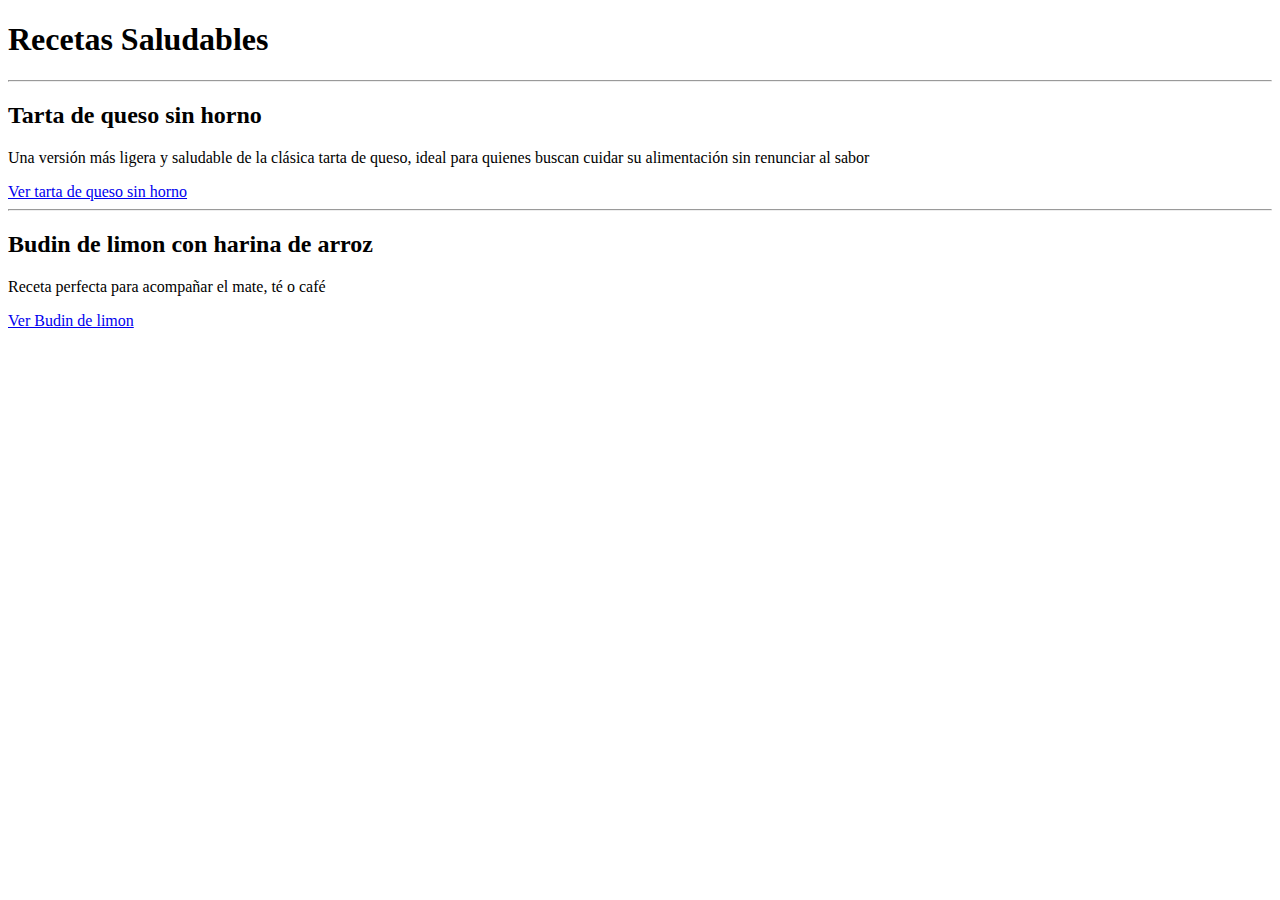
<file: index.html>
<!DOCTYPE html>
<html lang="en">
<head>
    <meta charset="UTF-8">
    <meta name="viewport" content="width=device-width, initial-scale=1.0">
    <title>Mis recetas</title>
</head>
<body>
    <h1>Recetas Saludables</h1> 
    <hr>
    <h2>Tarta de queso sin horno</h2>
    <p>Una versión más ligera y saludable de la clásica tarta de queso, ideal para quienes buscan cuidar su alimentación sin renunciar al sabor</p>
    <a href="Views/tarta-de-queso-sin-horno.html">Ver tarta de queso sin horno</a>
    <hr>
    <h2>Budin de limon con harina de arroz</h2>
    <p>Receta perfecta para acompañar el mate, té o café</p>
    <a href="Views/Budin-de-limon.html">Ver Budin de limon</a>
</body>
</html>
</file>
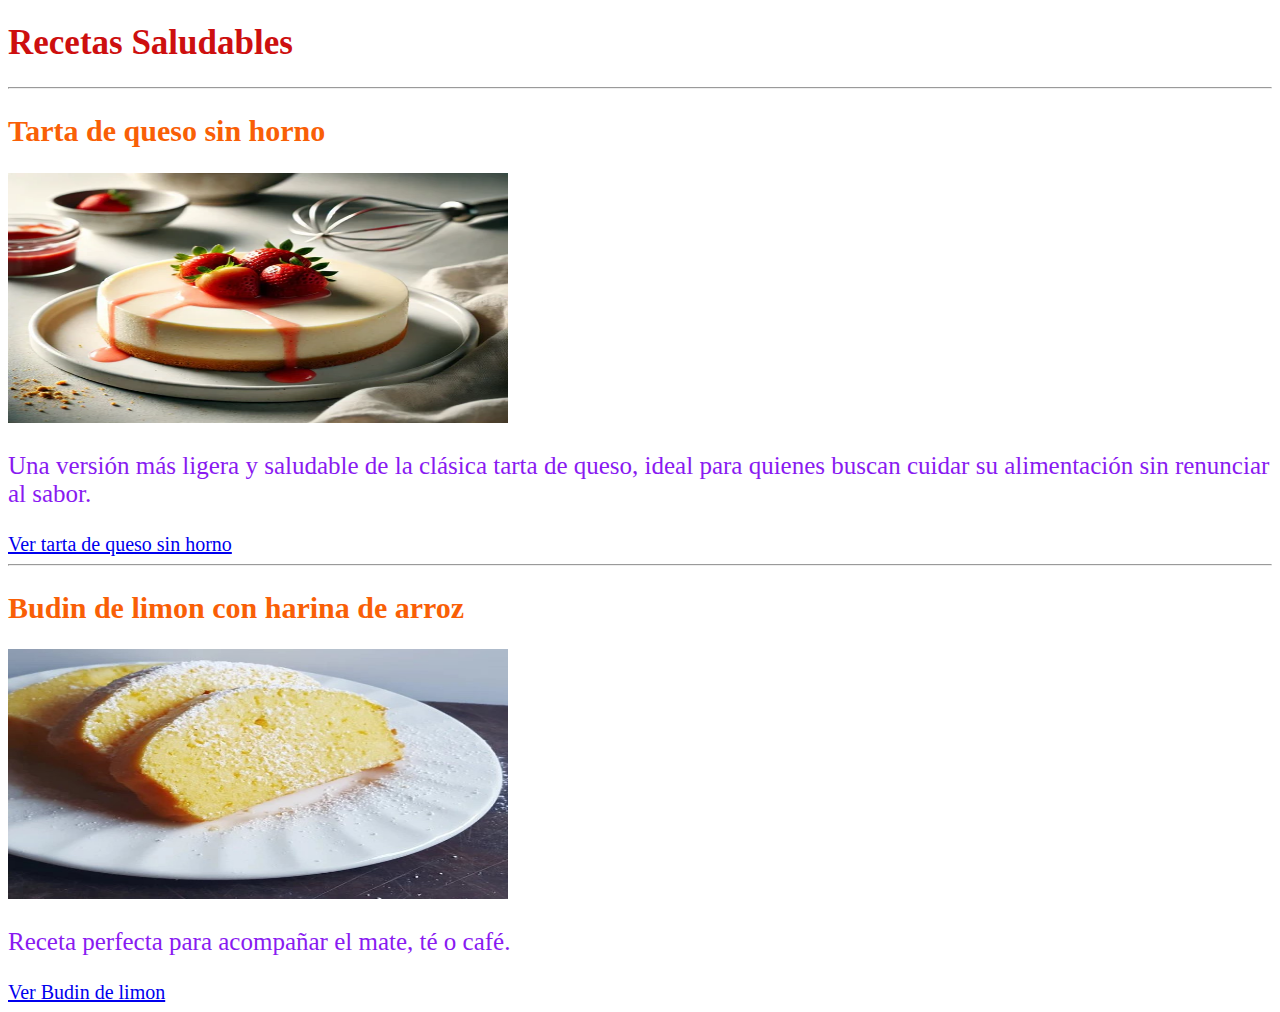
<file: Public/index.html>
<!DOCTYPE html>
<html lang="en">
<head>
    <meta charset="UTF-8">
    <meta name="viewport" content="width=device-width, initial-scale=1.0">
    <link rel="stylesheet" href="CSS/style.css">
    <title>Mis recetas</title>
</head>
<body>
    <h1>Recetas Saludables</h1> 
    <hr>
    <h2>Tarta de queso sin horno</h2>
    <img src="Img/TartadeQuesoSinHorno.jpg" alt="Tarta de queso sin horno" width="500" height="250">
    <p>Una versión más ligera y saludable de la clásica tarta de queso, ideal para quienes buscan cuidar su alimentación sin renunciar al sabor.</p>
    <a href="Views/tarta-de-queso-sin-horno.html">Ver tarta de queso sin horno</a>
    <hr>
    <h2>Budin de limon con harina de arroz</h2>
    <img src="Img/BudinDeLimon.jpg" alt="Budin de limon con harina de arroz" width="500" height="250">
    <p>Receta perfecta para acompañar el mate, té o café.</p>
    <a href="Views/Budin-de-limon.html">Ver Budin de limon</a>
</body>
</html>
</file>
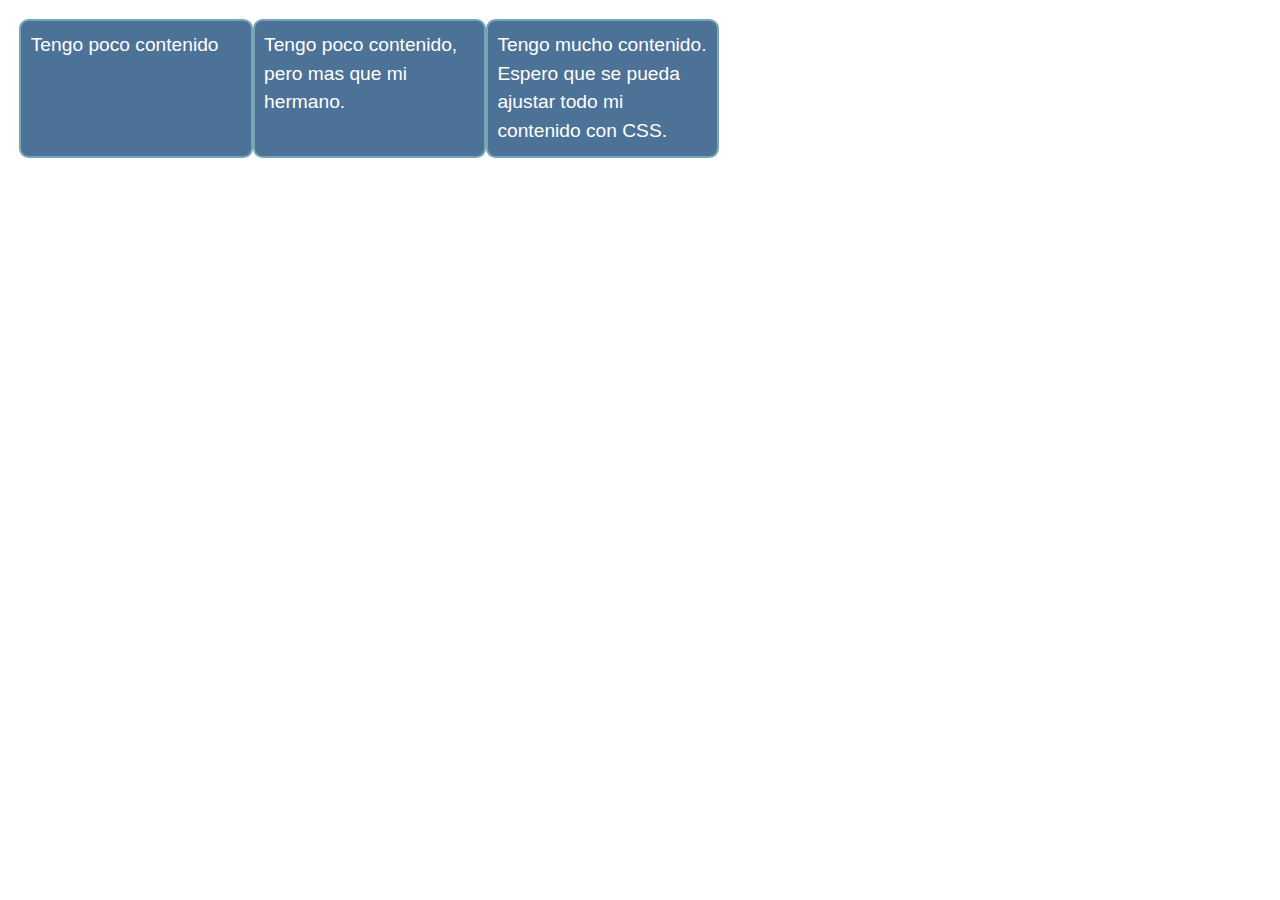
<file: tarea 4/ejercicio2/index.html>
<!DOCTYPE html>
<html lang="en-us">
<head>
    <meta charset="utf-8" />
    <meta name="viewport" content="width=device-width" />
    <title>Flexbox: ejercicio 2</title>
    <link rel="stylesheet" href="public/css/style.css">
</head>
<!--NO MODIFICAR-->
<body>
    <ul>
        <li>Tengo poco contenido</li>
        <li>Tengo poco contenido, pero mas que mi hermano.</li>
        <li>Tengo mucho contenido. Espero que se pueda ajustar todo mi contenido con CSS.</li>
    </ul>
</body>

</html>
</file>
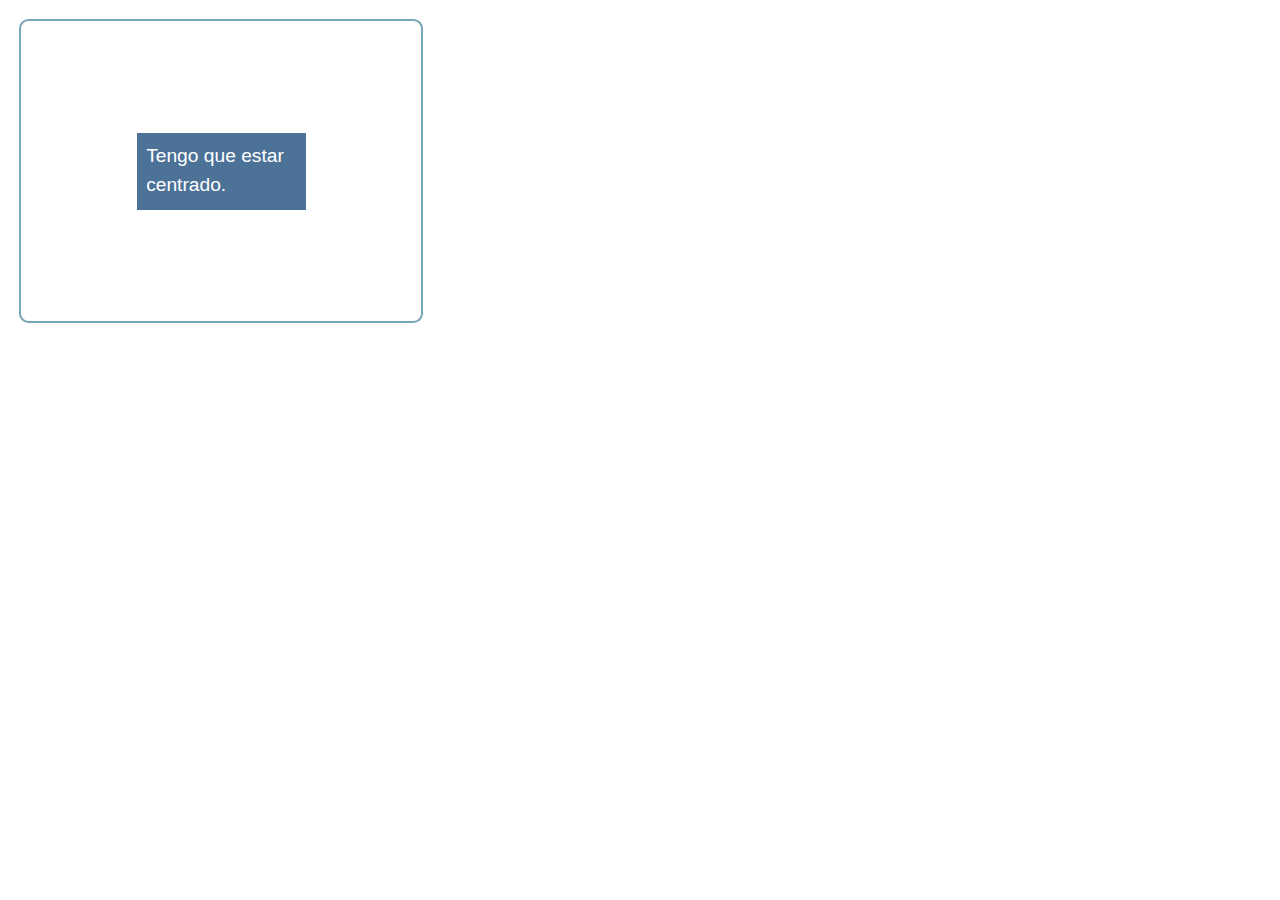
<file: tarea 4/ejercicio3/index.html>
<!DOCTYPE html>
<html lang="en-us">
<head>
    <meta charset="utf-8" />
    <meta name="viewport" content="width=device-width" />
    <title>Flexbox: Ejercicio 3</title>
    <link rel="stylesheet" href="public/css/style.css">
</head>
<!--NO MODIFICAR-->
<body>
    <div class="padre">
        <div class="hijo">Tengo que estar centrado.</div>
    </div>
</body>

</html>
</file>
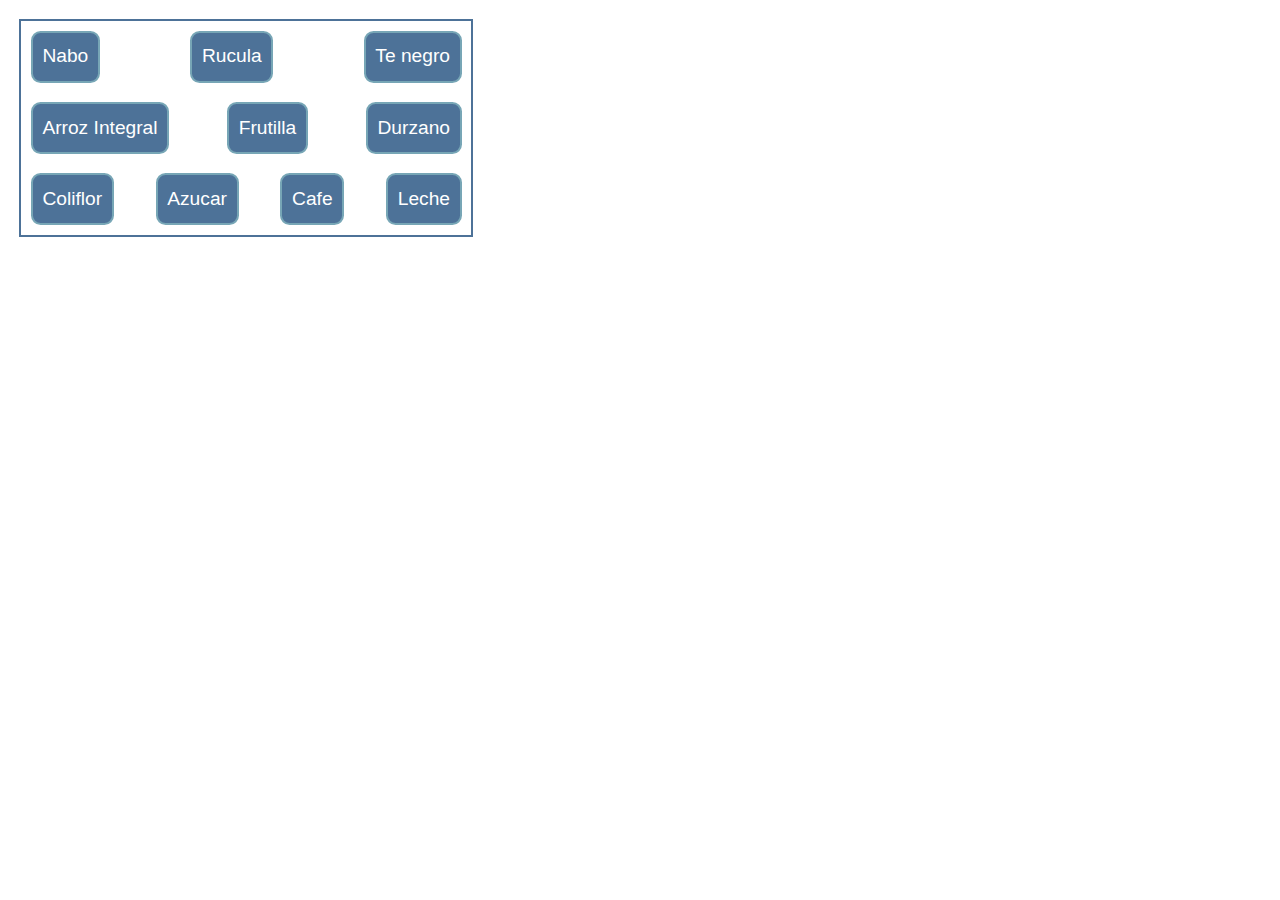
<file: tarea 4/ejercicio4/index.html>
<!DOCTYPE html>
<html lang="en-us">
<head>
    <meta charset="utf-8" />
    <meta name="viewport" content="width=device-width" />
    <title>Flexbox: Ejercicio 4</title>
    <link rel="stylesheet" href="public/css/style.css">
</head>
<!--NO MODIFICAR-->
<body>
    <ul>
        <li>Nabo</li>
        <li>Rucula</li>
        <li>Te negro</li>
        <li>Arroz Integral</li>
        <li>Frutilla</li>
        <li>Durzano</li>
        <li>Coliflor</li>
        <li>Azucar</li>
        <li>Cafe</li>
        <li>Leche</li>
    </ul>
</body>

</html>
</file>
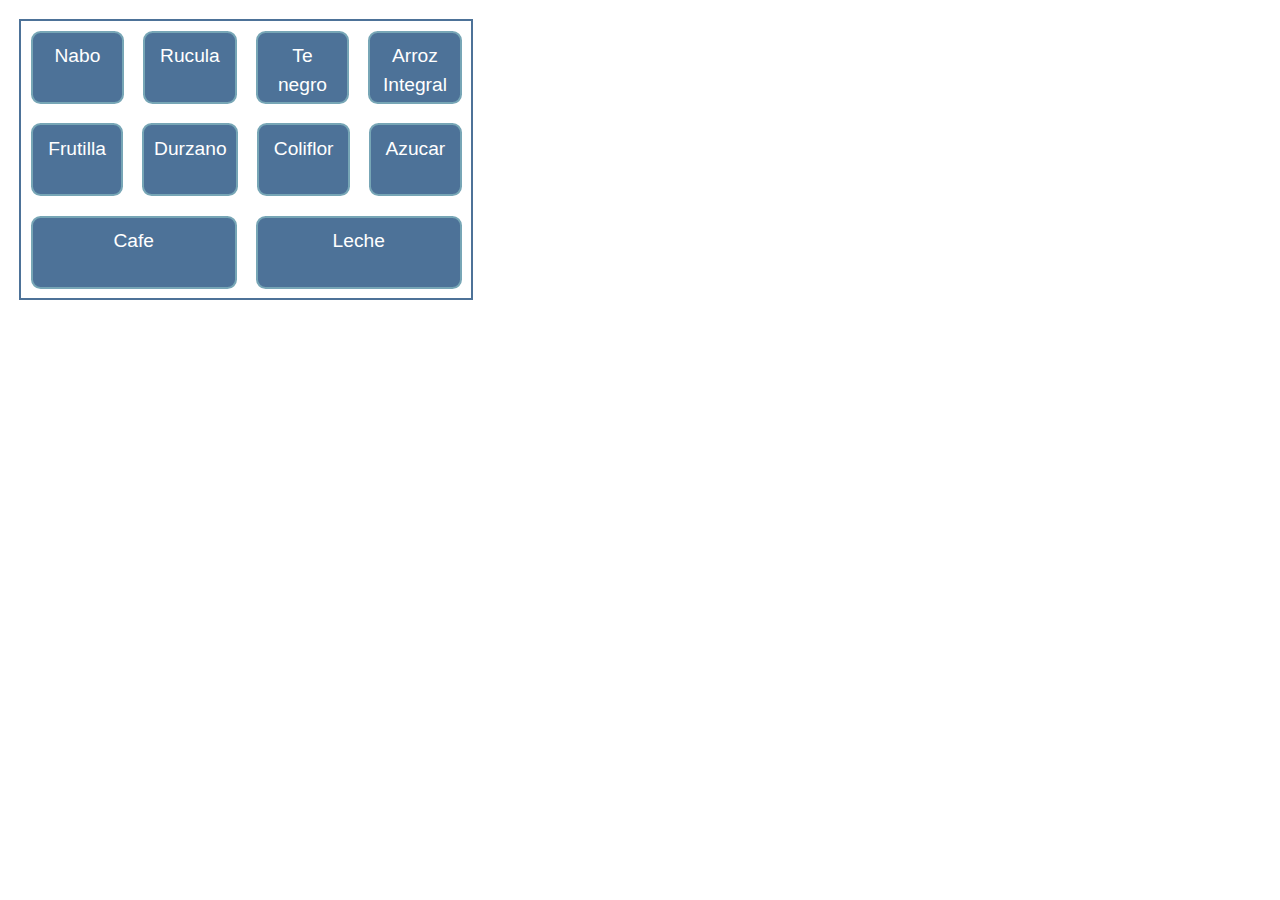
<file: tarea 4/ejercicio5/index.html>
<!DOCTYPE html>
<html lang="en-us">
<head>
    <meta charset="utf-8" />
    <meta name="viewport" content="width=device-width" />
    <title>Flexbox: Ejercicio 5</title>
    <link rel="stylesheet" href="public/css/style.css">
</head>
<!--NO MODIFICAR-->
<body>
    <ul>
        <li>Nabo</li>
        <li>Rucula</li>
        <li>Te negro</li>
        <li>Arroz Integral</li>
        <li>Frutilla</li>
        <li>Durzano</li>
        <li>Coliflor</li>
        <li>Azucar</li>
        <li>Cafe</li>
        <li>Leche</li>
    </ul>
</body>

</html>
</file>
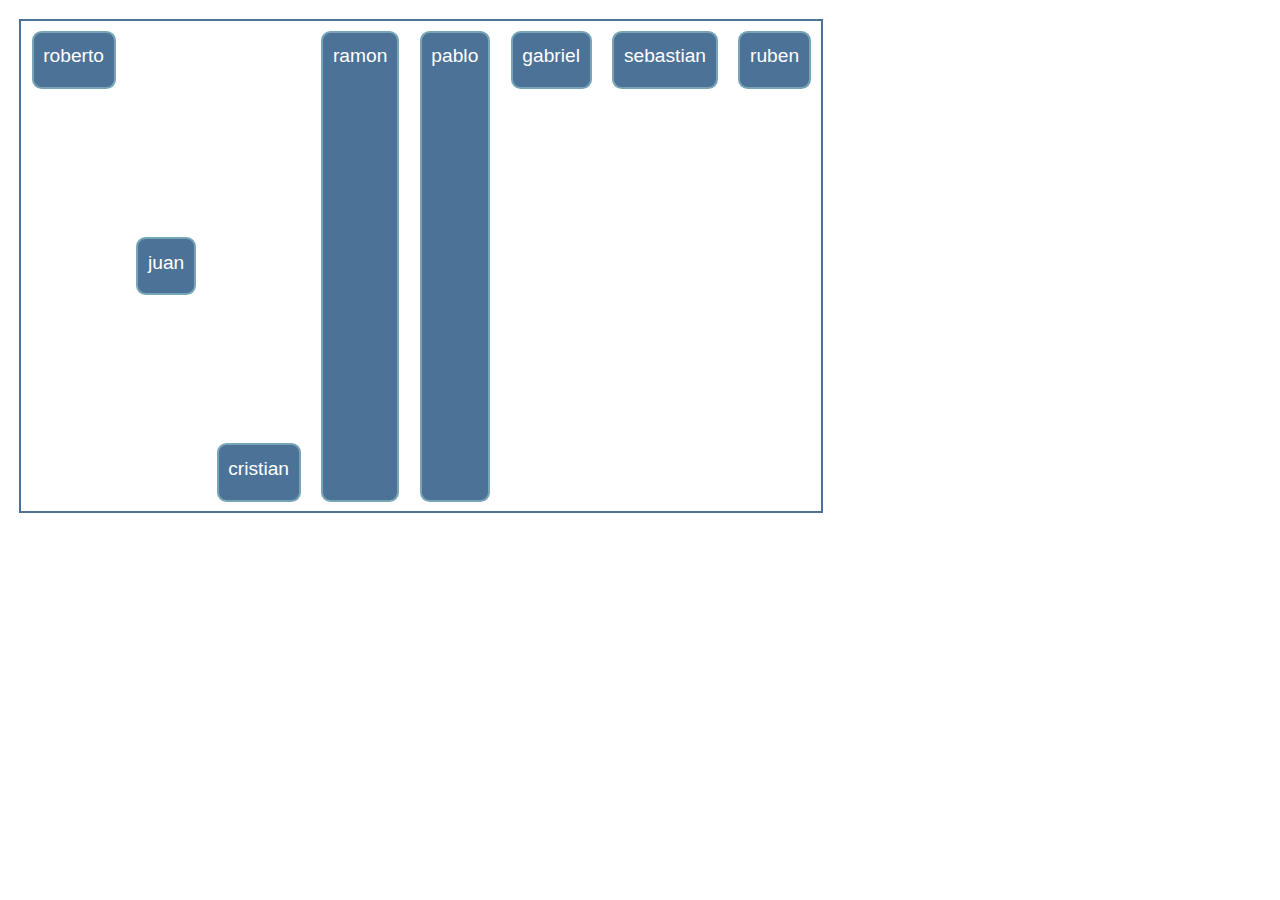
<file: tarea 4/ejercicio6/index.html>
<!DOCTYPE html>
<html lang="en-us">
<head>
    <meta charset="utf-8" />
    <meta name="viewport" content="width=device-width" />
    <title>Flexbox: Ejercicio 6</title>
    <link rel="stylesheet" href="public/css/style.css">
</head>
<!--NO MODIFICAR-->
<body>
    <ul>
        <li class="l1">juan</li>
        <li class="l2">cristian</li>
        <li class="l3">ramon</li>
        <li class="l4">pablo</li>
        <li class="l5">roberto</li>
        <li class="l6">gabriel</li>
        <li class="l7">sebastian</li>
        <li class="l8">ruben</li>
    </ul>
</body>

</html>
</file>
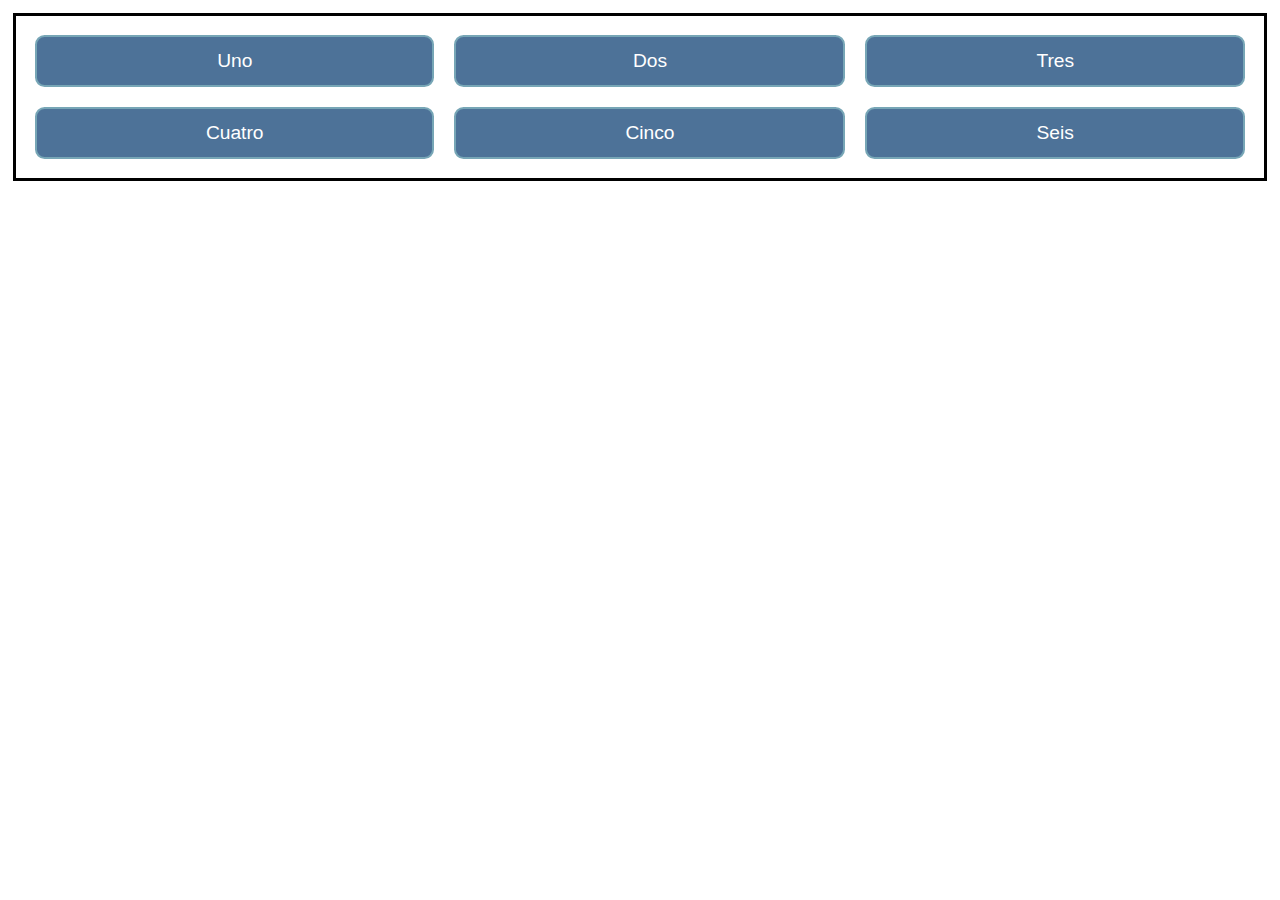
<file: tarea 5/ejercicio 1/index.html>
<!DOCTYPE html>
<html lang="en">
<head>
    <meta charset="UTF-8">
    <meta http-equiv="X-UA-Compatible" content="IE=edge">
    <meta name="viewport" content="width=device-width, initial-scale=1.0">
    <title>Grid: ejercicio 1</title>
    <link rel="stylesheet" href="public/css/style.css">
</head>
<body>
    <div class="grid">
        <div>Uno</div>
        <div>Dos</div>
        <div>Tres</div>
        <div>Cuatro</div>
        <div>Cinco</div>
        <div>Seis</div>
    </div>
</body>
</html>
</file>
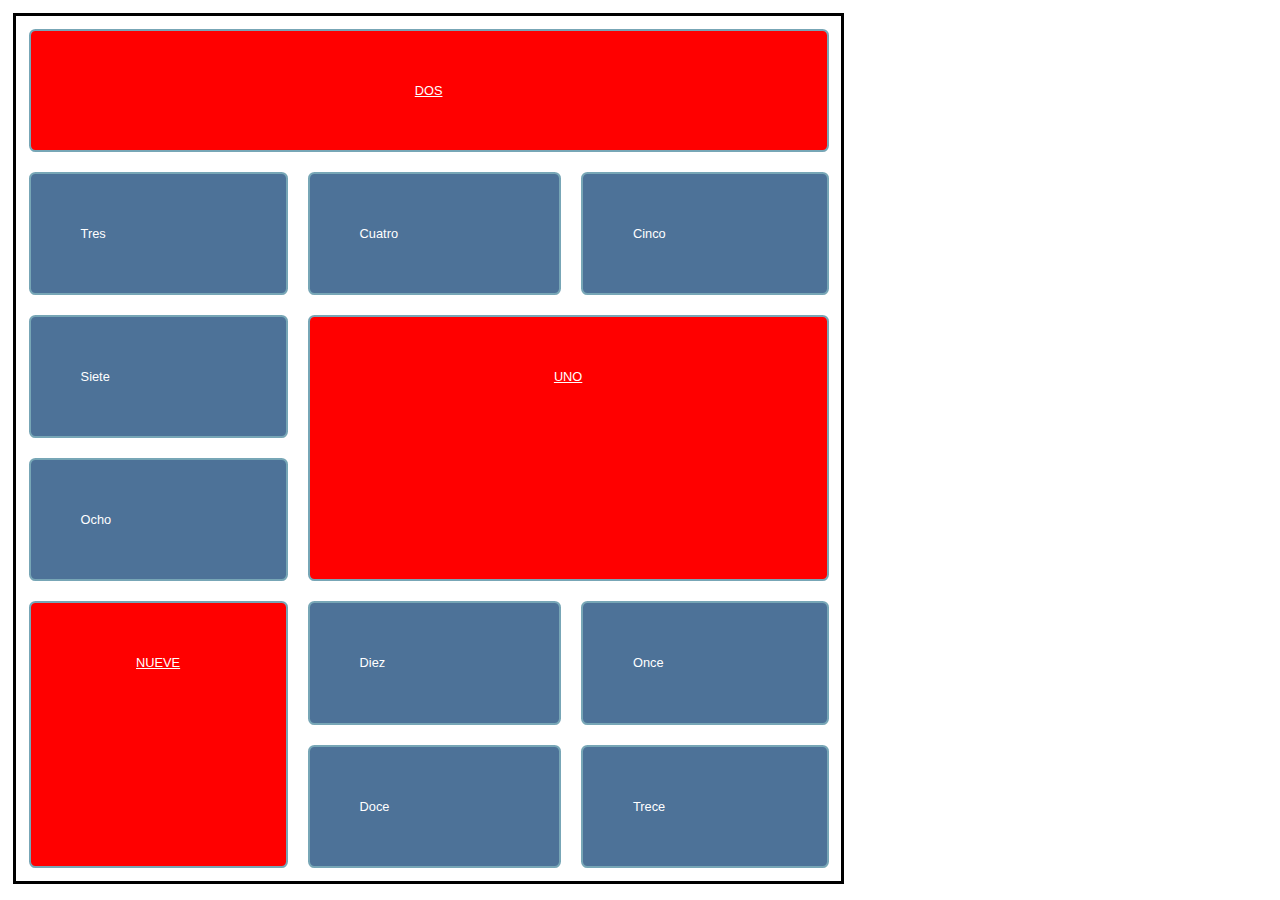
<file: tarea 5/ejercicio 3/index.html>
<!DOCTYPE html>
<html lang="en">
<head>
    <meta charset="UTF-8">
    <meta http-equiv="X-UA-Compatible" content="IE=edge">
    <meta name="viewport" content="width=device-width, initial-scale=1.0">
    <title>Grid: ejercicio 1</title>
    <link rel="stylesheet" href="public/css/style.css">
</head>
<body>
    <div class="grid">
        <div class="item1">Uno</div>
        <div class="item2">Dos</div>
        <div>Tres</div>
        <div>Cuatro</div>
        <div>Cinco</div>
        <div>Siete</div>
        <div>Ocho</div>
        <div class="item9">Nueve</div>
        <div>Diez</div>
        <div>Once</div>
        <div>Doce</div>
        <div>Trece</div>
    </div>
</body>
</html>
</file>
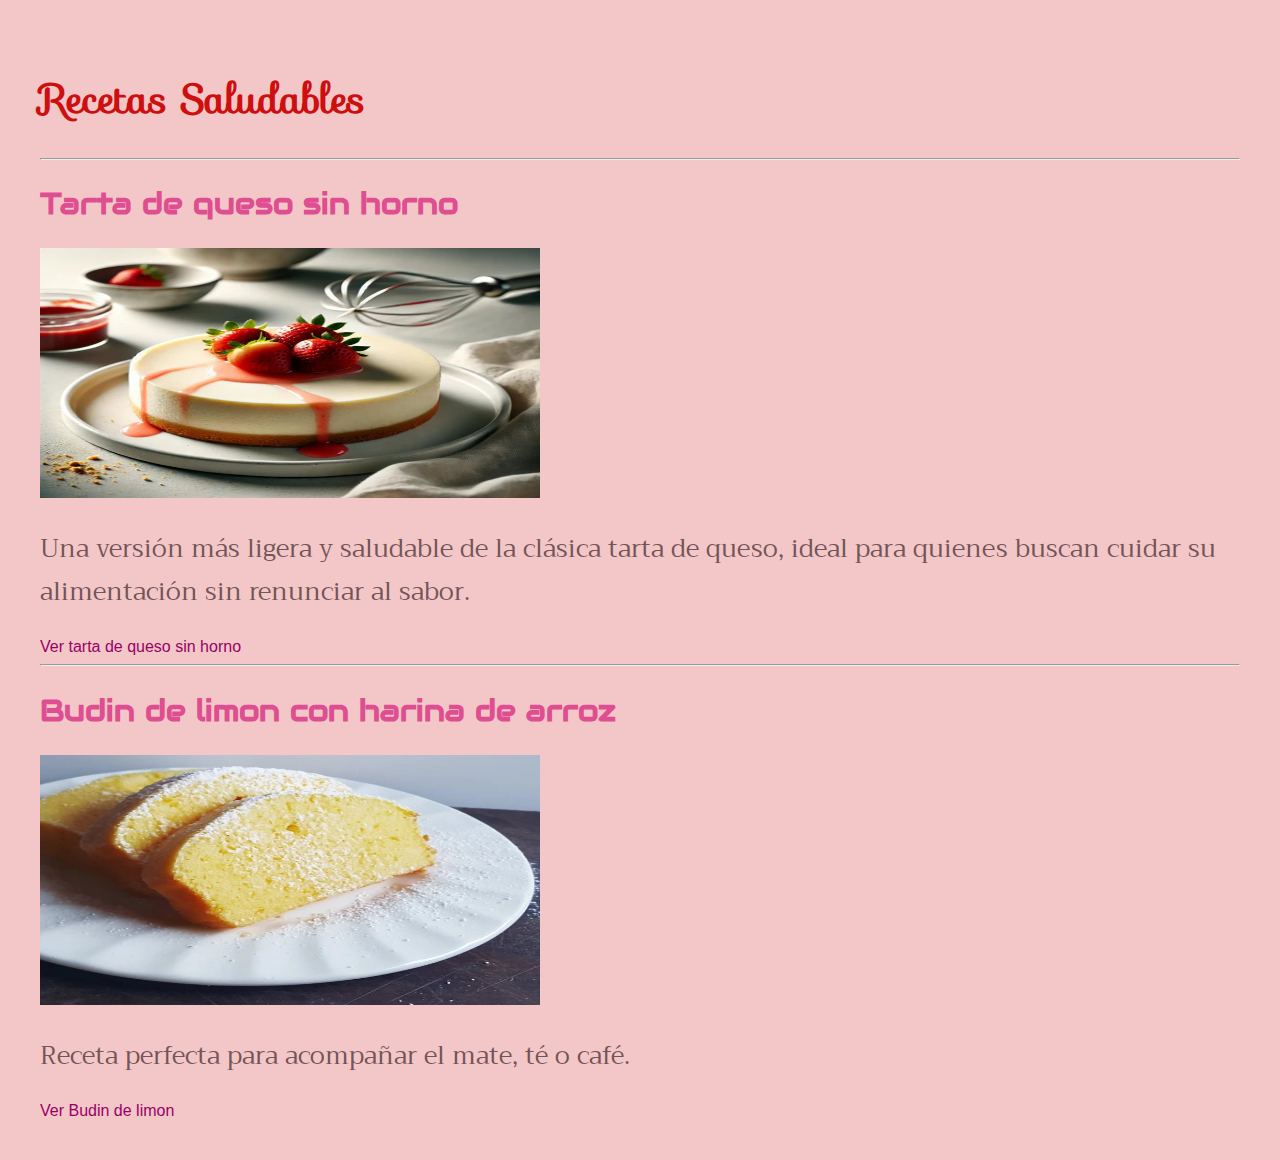
<file: Tarea3/Public/index.html>
<!DOCTYPE html>
<html lang="en">
<head>
    <meta charset="UTF-8">
    <meta name="viewport" content="width=device-width, initial-scale=1.0">
    <link rel="stylesheet" href="Views/Css/style.css">
    <title>Mis recetas</title>
</head>
<body>
    <h1>Recetas Saludables</h1> 
    <hr>
    <h2>Tarta de queso sin horno</h2>
    <img src="Img/TartadeQuesoSinHorno.jpg" alt="Tarta de queso sin horno" width="500" height="250">
    <p>Una versión más ligera y saludable de la clásica tarta de queso, ideal para quienes buscan cuidar su alimentación sin renunciar al sabor.</p>
    <a href="Views/tarta-de-queso-sin-horno.html">Ver tarta de queso sin horno</a>
    <hr>
    <h2>Budin de limon con harina de arroz</h2>
    <img src="Img/BudinDeLimon.jpg" alt="Budin de limon con harina de arroz" width="500" height="250">
    <p>Receta perfecta para acompañar el mate, té o café.</p>
    <a href="Views/Budin-de-limon.html">Ver Budin de limon</a>
</body>
</html>
</file>
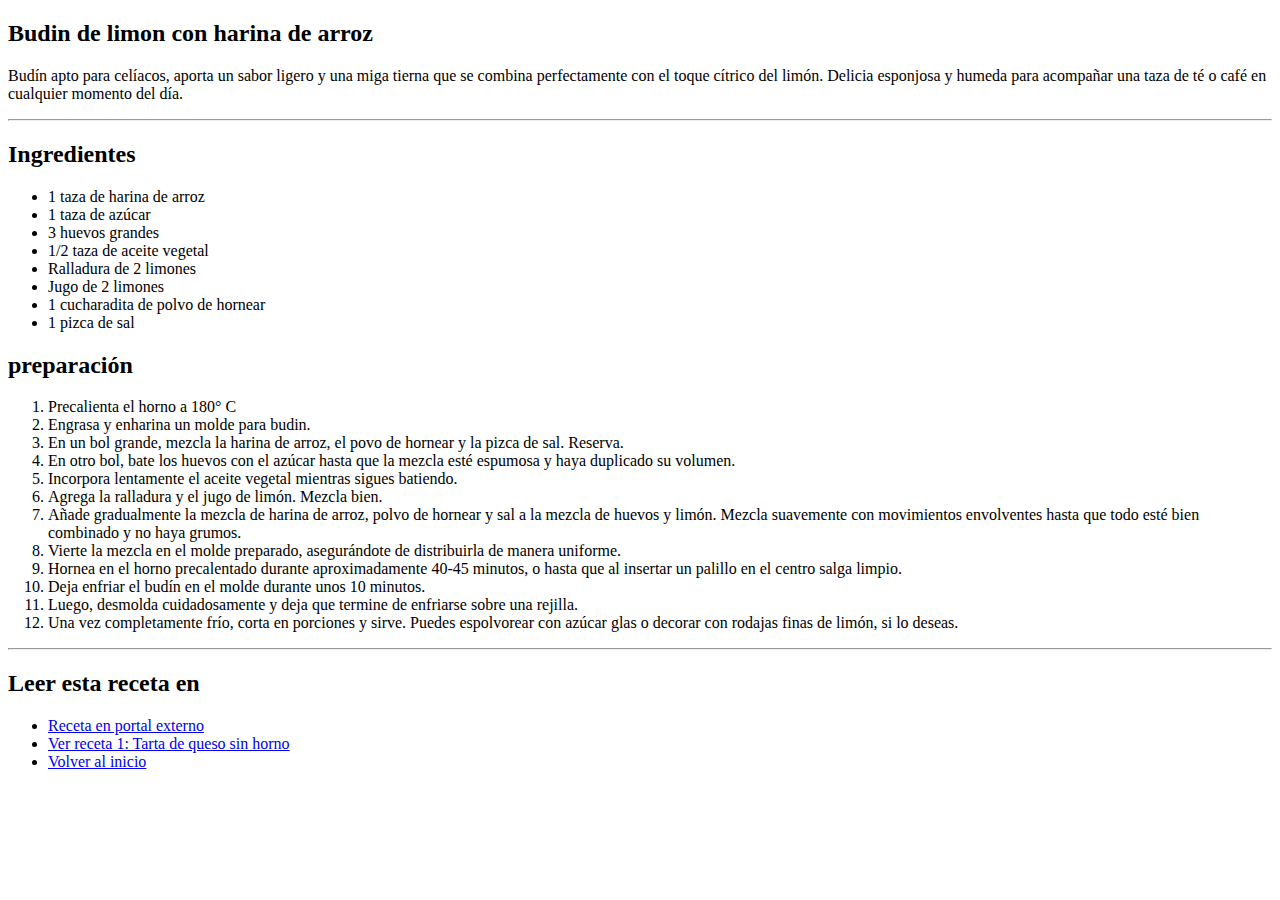
<file: Budin-de-limon.html>
<!DOCTYPE html>
<html lang="en">
<head>
    <meta charset="UTF-8">
    <meta name="viewport" content="width=device-width, initial-scale=1.0">
    <title>Budin de limon con harina de arroz</title>
</head>
<body>
    <h2>Budin de limon con harina de arroz</h2>
    <p>Budín apto para celíacos, aporta un sabor ligero y una miga tierna que se combina perfectamente con el toque cítrico del limón. Delicia esponjosa y humeda para acompañar una taza de té o café en cualquier momento del día.</p>
    <hr>
    <h2>Ingredientes</h2>
    <ul>
        <li>1 taza de harina de arroz</li>
        <li>1 taza de azúcar</li>
        <li>3 huevos grandes</li>
        <li>1/2 taza de aceite vegetal</li>
        <li>Ralladura de 2 limones</li>
        <li>Jugo de 2 limones</li>
        <li>1 cucharadita de polvo de hornear</li>
        <li>1 pizca de sal</li>
    </ul>
    <h2>preparación</h2>
    <ol>
        <li>Precalienta el horno a 180° C</li>
        <li>Engrasa y enharina un molde para budin.</li>
        <li>En un bol grande, mezcla la harina de arroz, el povo de hornear y la pizca de sal. Reserva.</li>
        <li>En otro bol, bate los huevos con el azúcar hasta que la mezcla esté espumosa y haya duplicado su volumen.</li>
        <li>Incorpora lentamente el aceite vegetal mientras sigues batiendo.</li>
        <li>Agrega la ralladura y el jugo de limón. Mezcla bien.</li>
        <li>Añade gradualmente la mezcla de harina de arroz, polvo de hornear y sal a la mezcla de huevos y limón. Mezcla suavemente con movimientos envolventes hasta que todo esté bien combinado y no haya grumos.</li>
        <li>Vierte la mezcla en el molde preparado, asegurándote de distribuirla de manera uniforme.</li>
        <li>Hornea en el horno precalentado durante aproximadamente 40-45 minutos, o hasta que al insertar un palillo en el centro salga limpio.</li>
        <li>Deja enfriar el budín en el molde durante unos 10 minutos.</li>
        <li>Luego, desmolda cuidadosamente y deja que termine de enfriarse sobre una rejilla.</li>
        <li>Una vez completamente frío, corta en porciones y sirve. Puedes espolvorear con azúcar glas o decorar con rodajas finas de limón, si lo deseas.</li>
    </ol>
    <hr>
    <h2>Leer esta receta en</h2>
    <ul>
        <li><a href="https://www.airedesantafe.com.ar/recetas/budin-limon-harina-arroz-la-receta-tacc-disfrutar-la-merienda-n589691">Receta en portal externo</a></li>
        <li><a href="tarta-de-queso-sin-horno.html"> Ver receta 1: Tarta de queso sin horno</a></li>
        <li><a href="../index.html">Volver al inicio</a></li>
    </ul>
</body>
</html>
</file>
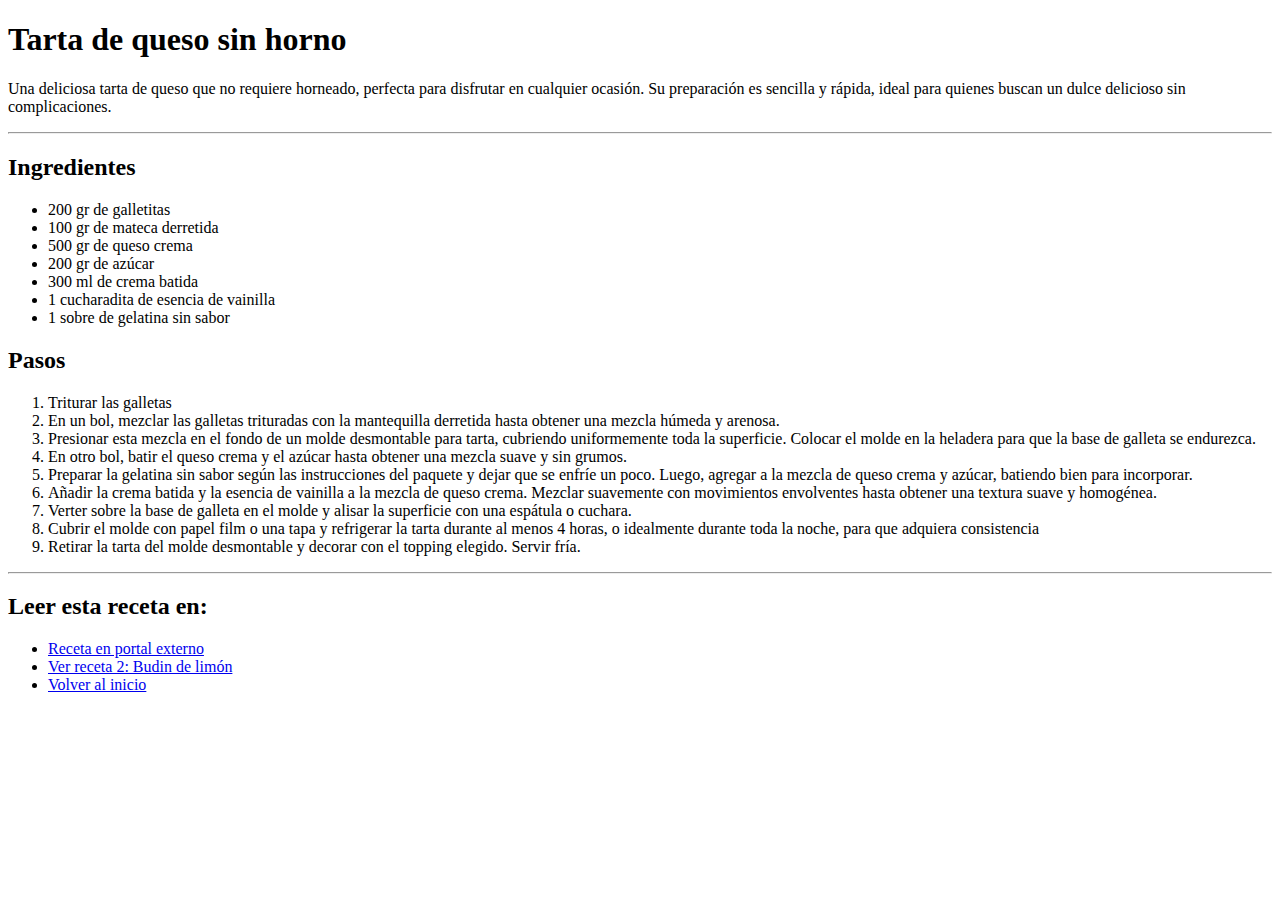
<file: tarta-de-queso-sin-horno.html>
<!DOCTYPE html>
<html lang="en">
<head>
    <meta charset="UTF-8">
    <meta name="viewport" content="width=device-width, initial-scale=1.0">
    <title>Tarta de queso sin horno</title>
</head>
<body>
  <h1>Tarta de queso sin horno</h1>  
  <p>Una deliciosa tarta de queso que no requiere horneado, perfecta para disfrutar en cualquier ocasión. Su preparación es sencilla y rápida, ideal para quienes buscan un dulce delicioso sin complicaciones.</p>
<hr>
<h2>Ingredientes</h2>
<ul>
    <li>200 gr de galletitas</li>
    <li>100 gr de mateca derretida</li>
    <li>500 gr de queso crema</li>
    <li>200 gr de azúcar</li>
    <li>300 ml de crema batida</li>
    <li>1 cucharadita de esencia de vainilla</li>
    <li>1 sobre de gelatina sin sabor</li>
</ul>
<h2>Pasos</h2>
<ol>
    <li>Triturar las galletas</li>
    <li>En un bol, mezclar las galletas trituradas con la mantequilla derretida hasta obtener una mezcla húmeda y arenosa.</li>
    <li>Presionar esta mezcla en el fondo de un molde desmontable para tarta, cubriendo uniformemente toda la superficie. Colocar el molde en la heladera para que la base de galleta se endurezca.</li>
    <li>En otro bol, batir el queso crema y el azúcar hasta obtener una mezcla suave y sin grumos.</li>
    <li>Preparar la gelatina sin sabor según las instrucciones del paquete y dejar que se enfríe un poco. Luego, agregar a la mezcla de queso crema y azúcar, batiendo bien para incorporar.</li>
    <li>Añadir la crema batida y la esencia de vainilla a la mezcla de queso crema. Mezclar suavemente con movimientos envolventes hasta obtener una textura suave y homogénea.</li>
    <li>Verter sobre la base de galleta en el molde y alisar la superficie con una espátula o cuchara.</li>
    <li>Cubrir el molde con papel film o una tapa y refrigerar la tarta durante al menos 4 horas, o idealmente durante toda la noche, para que adquiera consistencia</li>
    <li>Retirar la tarta del molde desmontable y decorar con el topping elegido. Servir fría.</li>
</ol>
<hr>
<h2>Leer esta receta en:</h2>
<ul>
    <li> <a href="https://www.paulinacocina.net/tarta-de-queso-sin-horno/30751">Receta en portal externo</a></li>
    <li> <a href="Budin-de-limon.html"> Ver receta 2: Budin de limón</a></li>
    <li><a href="../index.html">Volver al inicio</a></li>
</ul>
</body>
</html>
</file>
<file: Public/CSS/style.css>
h1,h2{
    font-family: 'Times New Roman', Times, serif; 
}
h1{
    color:rgb(205, 15, 15); font-size: 35px;
}
h2{
    color: #f95f06; font-size: 30px;
}
p{
    color: #891af1; font-size: 25px;
}
a {
    font-size: 20px;
}
</file>
<file: tarea 4/ejercicio2/public/css/style.css>
/*NO MODIFICAR*/

body {
    background-color: #fff;
    color: #333;
    font: 1.2em / 1.5 Helvetica Neue, Helvetica, Arial, sans-serif;
    padding: 1em;
    margin: 0;
}

ul {
    max-width: 700px;
    list-style:none;
    padding: 0;
    margin: 0;
}

li {
    background-color: #4D7298;
    border: 2px solid #77A6B6;
    border-radius: .5em;
    color: #fff;
    padding: .5em;
}

/*MODIFICAR DESDE ACA*/
/*Los elementos de la lista son todos de diferentes tamaños, pero queremos que se muestren como tres columnas del mismo tamaño, sin importar el contenido de cada elemento*/
ul {display: flex;
    flex-direction: row;
    align-items: ;
}

li {flex: 1;
}
</file>
<file: tarea 4/ejercicio3/public/css/style.css>
/*NO MODIFICAR*/

body {
    background-color: #fff;
    color: #333;
    font: 1.2em / 1.5 Helvetica Neue, Helvetica, Arial, sans-serif;
    padding: 1em;
    margin: 0;
}

.padre {
    border: 2px solid #77A6B6;
    border-radius: .5em;
    width: 400px;
    height: 300px;
}

.hijo {
    background-color: #4D7298; 
    color: #fff;
    padding: .5em;
    width: 150px;
}

/*DESDE ACA MODIFICAR*/
/*Usar flexbox para centrar al elemento clase hijo dentro del contenedor clase padre.*/
.padre {display: flex;
    justify-content: center;
    align-items: center
}

.hijo {display: flex;
    justify-content: center;
    align-items: center;
}
</file>
<file: tarea 4/ejercicio4/public/css/style.css>
/*NO MODIFICAR*/

body {
    background-color: #fff;
    color: #333;
    font: 1.2em / 1.5 Helvetica Neue, Helvetica, Arial, sans-serif;
    padding: 1em;
    margin: 0;
}

ul {
    width: 450px;
    list-style:none;
    padding: 0;
    margin: 0;
    border: 2px solid #4D7298;
}

li {
    background-color: #4D7298;
    border: 2px solid #77A6B6;
    border-radius: .5em;
    color: #fff;
    padding: .5em;
    margin: .5em;
}

/*DESDE ACA MODIFICAR*/
/*Los elementos deben estar en tres filas ocupando a su padre, ver tarea para referencia de como debe quedar*/
ul {display: flex;
    flex-wrap: wrap;
    justify-content: space-between;
}
</file>
<file: tarea 4/ejercicio5/public/css/style.css>
/*NO MODIFICAR*/

body {
    background-color: #fff;
    color: #333;
    font: 1.2em / 1.5 Helvetica Neue, Helvetica, Arial, sans-serif;
    padding: 1em;
    margin: 0;
}

ul {
    width: 450px;
    list-style:none;
    padding: 0;
    margin: 0;
    border: 2px solid #4D7298;
}

li {
    background-color: #4D7298;
    border: 2px solid #77A6B6;
    border-radius: .5em;
    color: #fff;
    padding: .5em;
    margin: .5em;
}

/*DESDE ACA MODIFICAR*/
/*Los elementos deben estar en tres filas ocupando a su padre, ver tarea para referencia de como debe quedar*/
ul {display: flex;
    flex-wrap: wrap;
    justify-content: space-between;
}

li {display: flex;
    flex: 1;
    height: 50px;
    text-align: center;
    justify-content: center;

}
</file>
<file: tarea 4/ejercicio6/public/css/style.css>
/*NO MODIFICAR*/

body {
    background-color: #fff;
    color: #333;
    font: 1.2em / 1.5 Helvetica Neue, Helvetica, Arial, sans-serif;
    padding: 1em;
    margin: 0;
}

ul {
    width: 800px;
    height: 490px;
    list-style:none;
    padding: 0;
    margin: 0;
    border: 2px solid #4D7298;
}

li {
    background-color: #4D7298;
    border: 2px solid #77A6B6;
    border-radius: .5em;
    color: #fff;
    padding: .5em;
    margin: .5em;
}

/*DESDE ACA MODIFICAR*/
/* Modificar los siguientes elementos para que se vea como en la imagen de la consigna */
ul {display: flex;
    flex-direction: row;
    justify-content: space-around;
    
}

.l1 {display: flex;
    height: 35px;
    align-self: center;
    
}

.l2 {display: flex;
    height: 35px;
    align-self: flex-end;


    
}

.l3,.l4 {display: flex;
    align-items: stretch;
    
}

.l5 {display: flex;
    order: -1;
    justify-content: flex-start;
    height: 35px;
}
.l6,.l7,.l8 {display: flex;
height: 35px;
}
</file>
<file: tarea 5/ejercicio 1/public/css/style.css>
body {
  background-color: #fff;
  color: #333;
  font: 1.2em / 1.5 Helvetica Neue, Helvetica, Arial, sans-serif;
  padding: 1em;
  margin: 1vw;
  border: 3px solid black;
}

.grid > * {
  background-color: #4D7298;
  border: 2px solid #77A6B6;
  border-radius: 0.5em;
  color: #fff;
  padding: 0.5em;
}

/*MODIFICAR DESDE ESTA LINEA HACIA ABAJO*/
/*SOLO UTILIZAR GRID*/
/*Se debe crear una cuadrícula en la que se colocarán automáticamente los cuatro elementos.  La cuadrícula debe tener tres columnas y un gap de 20 píxeles.*/

.grid {
  display: grid;
  grid-template-columns: auto auto auto;
  gap:20px;
  text-align: center;
}
</file>
<file: tarea 5/ejercicio 3/public/css/style.css>
body {
  background-color: #fff;
  color: #333;
  font: 1.2em / 1.5 Helvetica Neue, Helvetica, Arial, sans-serif;
  padding: 1vw;
  margin: 1vw;
  border: 3px solid black;
  width: 800px;
}

.grid {
  height: auto;
}

.grid > * {
  background-color: #4D7298;
  border: 2px solid #77A6B6;
  border-radius: 0.5em;
  color: #fff;
  padding: 50px;
  font-size: 1vw;
}

.item1, .item2, .item9 {
  text-transform: uppercase;
  text-align: center;
  text-decoration: underline;
  font-size: 1vw;
  background-color: red;
}

/*MODIFICAR DESDE ESTA LINEA HACIA ABAJO*/
/*SOLO UTILIZAR GRID*/

.grid {
  display: grid;
  grid-template-columns: auto auto auto;
  gap: 20px;

}

.item1 {
 display: grid;
 grid-area: 3 / 2 / 5 / 4;

}

.item2 {
   display: grid;
  grid-area: 1 / 1 / 2 / 4;
}

.item9 {
  display: grid;
  grid-area: 5 / 1 / 7 / 2;
}
</file>
<file: Tarea3/Public/Views/Css/style.css>
/* Fuente de Google Fonts */
@import url("https://fonts.googleapis.com/css?family=Audiowide|Sofia|Trirong");


h1 {
    font-family: 'Sofia', sans-serif; color:rgb(205, 15, 15); font-size: 40px
}

h2 {
    font-family: 'audiowide', sans-serif; color: rgb(210, 7, 112, 0.647); font-size: 30px;
}

p{ 
    font-family: 'trirong', sans-serif; color:rgb(28, 8, 13, 0.616); font-size: 25px;
}

a {
    font-family: 'Open Sans', sans-serif;
    color: #990066; 
    text-decoration: none;
}

body {
    background-color: #f3c6c7;
    margin: 20px;
    padding: 20px;
}
</file>
